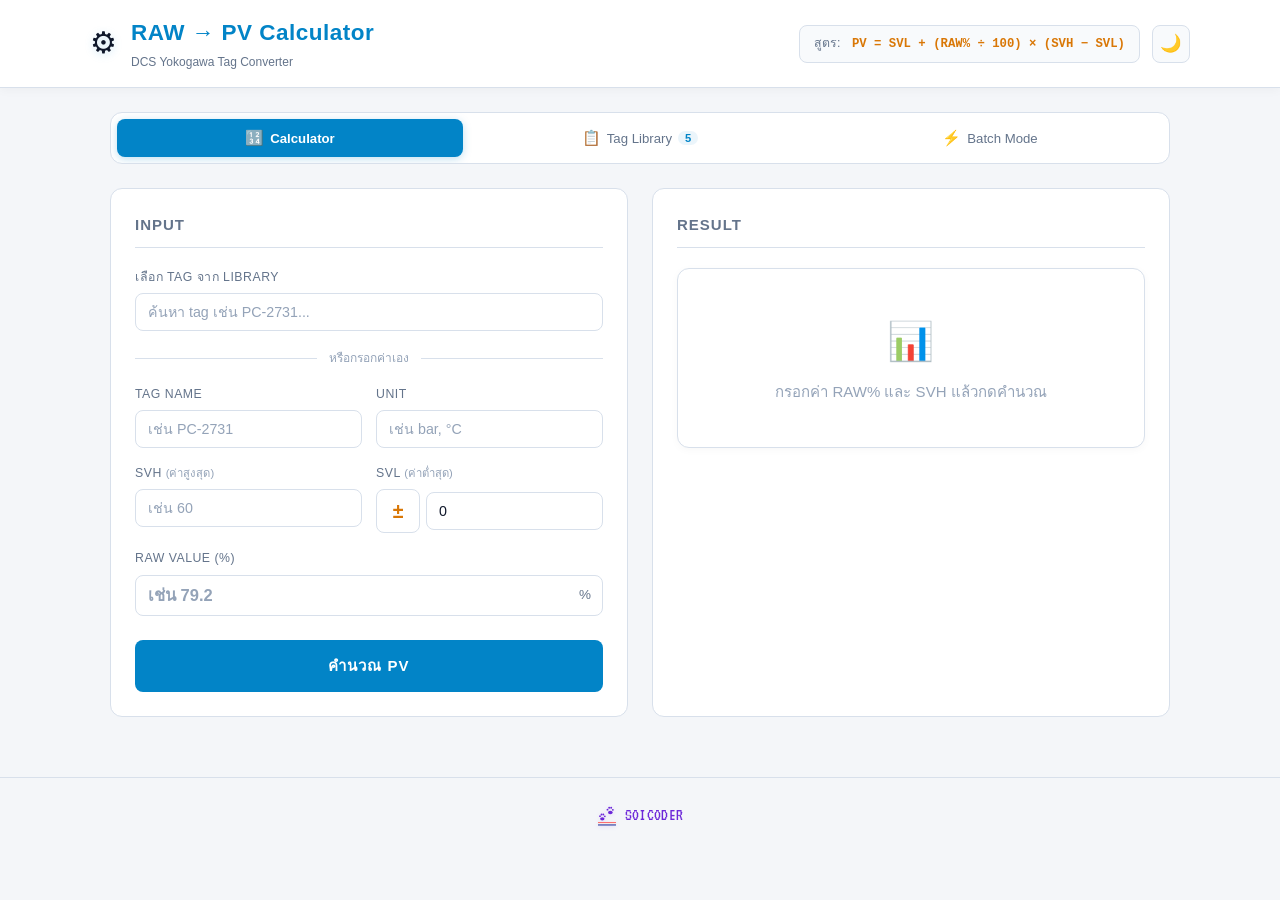
<file: index.html>
<!DOCTYPE html>
<html lang="th">
<head>
  <meta charset="UTF-8">
  <meta name="viewport" content="width=device-width, initial-scale=1.0">
  <title>RAW → PV Calculator | DCS Yokogawa</title>

  <!-- PWA -->
  <link rel="manifest" href="manifest.json">
  <link rel="icon" type="image/png" sizes="192x192" href="icons/icon-192.png">
  <meta name="theme-color" content="#f4f6f9">
  <meta name="mobile-web-app-capable" content="yes">
  <meta name="apple-mobile-web-app-capable" content="yes">
  <meta name="apple-mobile-web-app-status-bar-style" content="black-translucent">
  <meta name="apple-mobile-web-app-title" content="RAW→PV">
  <link rel="apple-touch-icon" href="icons/icon-192.png">

  <!-- SEO / OG -->
  <meta name="description" content="แปลงค่า RAW% เป็น PV จริงสำหรับ DCS Yokogawa — รองรับ SVH, SVL, Tag Library และ Batch Mode">
  <meta property="og:title" content="RAW → PV Calculator | DCS Yokogawa">
  <meta property="og:description" content="แปลงค่า RAW% เป็น PV จริงสำหรับ DCS Yokogawa — รองรับ SVH, SVL, Tag Library และ Batch Mode">
  <meta property="og:type" content="website">
  <meta property="og:image" content="icons/icon-512.png">

  <link rel="stylesheet" href="css/style.css">

  <script>
    if (localStorage.getItem('dcs_theme') === 'dark') {
      document.documentElement.setAttribute('data-theme', 'dark');
    }
  </script>

  <!-- SOICODER brand badge font -->
  <link rel="preconnect" href="https://fonts.googleapis.com">
  <link rel="preconnect" href="https://fonts.gstatic.com" crossorigin>
  <link href="https://fonts.googleapis.com/css2?family=VT323&display=swap" rel="stylesheet">
</head>
<body>
  <header>
    <div class="header-content">
      <div class="header-title">
        <span class="header-icon">⚙</span>
        <div>
          <h1>RAW → PV Calculator</h1>
          <p class="header-sub">DCS Yokogawa Tag Converter</p>
        </div>
      </div>
      <div class="header-right">
        <div class="header-formula">
          <span class="formula-label">สูตร:</span>
          <span class="formula-text">PV = SVL + (RAW% ÷ 100) × (SVH − SVL)</span>
        </div>
        <button id="theme-toggle" class="btn-theme-toggle" type="button" aria-label="สลับโหมด มืด/สว่าง" title="สลับโหมด มืด/สว่าง">
          <span class="theme-toggle-icon" id="theme-icon">🌙</span>
        </button>
      </div>
    </div>
  </header>

  <main class="container">
    <div class="tabs">
      <button class="tab-btn active" data-tab="calculator">
        <span class="tab-icon">🔢</span> Calculator
      </button>
      <button class="tab-btn" data-tab="library">
        <span class="tab-icon">📋</span> Tag Library
        <span class="tag-count" id="tag-count">0</span>
      </button>
      <button class="tab-btn" data-tab="batch">
        <span class="tab-icon">⚡</span> Batch Mode
      </button>
    </div>

    <!-- ===== CALCULATOR TAB ===== -->
    <div id="calculator" class="tab-content active">
      <div class="calc-layout">
        <div class="calc-input-panel">
          <h2 class="panel-title">Input</h2>

          <div class="form-group">
            <label>เลือก Tag จาก Library</label>
            <div class="tag-search-wrapper">
              <input type="text" id="calc-tag-search" placeholder="ค้นหา tag เช่น PC-2731..." autocomplete="off">
              <div class="tag-dropdown" id="calc-tag-dropdown"></div>
            </div>
          </div>

          <div class="divider"><span>หรือกรอกค่าเอง</span></div>

          <div class="form-row">
            <div class="form-group">
              <label>Tag Name</label>
              <input type="text" id="calc-tag-name" placeholder="เช่น PC-2731">
            </div>
            <div class="form-group">
              <label>Unit</label>
              <input type="text" id="calc-unit" placeholder="เช่น bar, °C">
            </div>
          </div>

          <div class="form-row">
            <div class="form-group">
              <label>SVH <span class="label-hint">(ค่าสูงสุด)</span></label>
              <input type="number" id="calc-svh" placeholder="เช่น 60" step="any">
            </div>
            <div class="form-group">
              <label>SVL <span class="label-hint">(ค่าต่ำสุด)</span></label>
              <div class="svl-wrapper">
                <button class="btn-sign" type="button" data-target="calc-svl" title="สลับ +/−">±</button>
                <input type="text" inputmode="decimal" id="calc-svl" placeholder="0" value="0">
              </div>
            </div>
          </div>

          <div class="form-group">
            <label>RAW Value (%)</label>
            <div class="raw-input-wrapper">
              <input type="number" id="calc-raw" placeholder="เช่น 79.2" step="any" min="0" max="100">
              <span class="input-suffix">%</span>
            </div>
          </div>

          <button class="btn-primary btn-lg" id="calc-btn">คำนวณ PV</button>
        </div>

        <div class="calc-result-panel">
          <h2 class="panel-title">Result</h2>

          <div class="result-card" id="result-card">
            <div class="result-empty" id="result-empty">
              <span class="result-empty-icon">📊</span>
              <p>กรอกค่า RAW% และ SVH แล้วกดคำนวณ</p>
            </div>
            <div class="result-display" id="result-display" style="display:none">
              <div class="result-tag-name" id="result-tag-name">—</div>
              <div class="result-pv-label">Process Variable (PV)</div>
              <div class="result-pv-value">
                <span id="result-pv-number">—</span>
                <span id="result-pv-unit" class="result-unit"></span>
              </div>
              <div class="result-breakdown" id="result-breakdown"></div>
              <div class="result-formula" id="result-formula"></div>
            </div>
          </div>

          <div class="quick-ref" id="quick-ref" style="display:none">
            <h3>Quick Reference</h3>
            <div class="quick-ref-table">
              <div class="qr-header">
                <span>RAW%</span>
                <span>PV</span>
              </div>
              <div id="quick-ref-rows"></div>
            </div>
          </div>
        </div>
      </div>
    </div>

    <!-- ===== TAG LIBRARY TAB ===== -->
    <div id="library" class="tab-content">
      <div class="library-toolbar">
        <div class="search-wrapper">
          <span class="search-icon">🔍</span>
          <input type="text" id="lib-search" placeholder="ค้นหา Tag Name หรือ Description...">
        </div>
        <button class="btn-primary" id="add-tag-btn">+ เพิ่ม Tag</button>
      </div>

      <div class="library-table-wrapper">
        <table class="library-table" id="library-table">
          <thead>
            <tr>
              <th>Tag Name</th>
              <th>Description</th>
              <th class="text-right">SVH</th>
              <th class="text-right">SVL</th>
              <th>Unit</th>
              <th class="text-center">Action</th>
            </tr>
          </thead>
          <tbody id="library-tbody">
            <tr class="empty-row" id="library-empty">
              <td colspan="6">
                <div class="empty-state">
                  <span>📋</span>
                  <p>ยังไม่มี Tag ในระบบ กดปุ่ม &quot;เพิ่ม Tag&quot; เพื่อเริ่มต้น</p>
                </div>
              </td>
            </tr>
          </tbody>
        </table>
      </div>

      <div class="library-actions">
        <button class="btn-outline" id="export-csv-btn">⬇ Export CSV</button>
        <button class="btn-outline" id="import-csv-btn">⬆ Import CSV</button>
        <input type="file" id="import-file-input" accept=".csv" style="display:none">
        <button class="btn-danger-outline" id="clear-all-btn">🗑 ล้างทั้งหมด</button>
      </div>
    </div>

    <!-- ===== BATCH MODE TAB ===== -->
    <div id="batch" class="tab-content">
      <div class="batch-layout">
        <div class="batch-input-panel">
          <h2 class="panel-title">Batch Input</h2>

          <div class="form-group">
            <label>เลือก Tag</label>
            <div class="tag-search-wrapper">
              <input type="text" id="batch-tag-search" placeholder="ค้นหา tag..." autocomplete="off">
              <div class="tag-dropdown" id="batch-tag-dropdown"></div>
            </div>
          </div>

          <div class="form-row">
            <div class="form-group">
              <label>SVH</label>
              <input type="number" id="batch-svh" placeholder="ค่าสูงสุด" step="any">
            </div>
            <div class="form-group">
              <label>SVL</label>
              <div class="svl-wrapper">
                <button class="btn-sign" type="button" data-target="batch-svl" title="สลับ +/−">±</button>
                <input type="text" inputmode="decimal" id="batch-svl" placeholder="0" value="0">
              </div>
            </div>
            <div class="form-group">
              <label>Unit</label>
              <input type="text" id="batch-unit" placeholder="หน่วย">
            </div>
          </div>

          <div class="form-group">
            <label>RAW Values (%) <span class="label-hint">— ใส่ทีละบรรทัด หรือคั่นด้วย comma</span></label>
            <textarea id="batch-raw-input" rows="8" placeholder="ตัวอย่าง:&#10;79.2&#10;45.0&#10;100&#10;0&#10;33.5, 67.8, 22.1"></textarea>
          </div>

          <button class="btn-primary btn-lg" id="batch-calc-btn">คำนวณทั้งหมด</button>
        </div>

        <div class="batch-result-panel">
          <h2 class="panel-title">
            Results
            <span id="batch-result-count" class="result-count"></span>
          </h2>

          <div id="batch-empty" class="empty-state">
            <span>⚡</span>
            <p>ใส่ค่า RAW% และกดคำนวณ</p>
          </div>

          <div id="batch-results-wrapper" style="display:none">
            <div class="batch-table-wrapper">
              <table class="batch-table" id="batch-table">
                <thead>
                  <tr>
                    <th>#</th>
                    <th class="text-right">RAW (%)</th>
                    <th class="text-right">PV</th>
                    <th>Unit</th>
                    <th>Span %</th>
                  </tr>
                </thead>
                <tbody id="batch-tbody"></tbody>
              </table>
            </div>
            <div class="batch-actions">
              <button class="btn-outline" id="batch-copy-btn">📋 Copy ตาราง</button>
              <button class="btn-outline" id="batch-export-btn">⬇ Export CSV</button>
            </div>
          </div>
        </div>
      </div>
    </div>
  </main>

  <footer class="app-footer">
    <div class="soicoder-badge">
      <svg class="soicoder-mark" viewBox="0 0 120 130" xmlns="http://www.w3.org/2000/svg" aria-hidden="true">
        <ellipse cx="32" cy="88" rx="13" ry="10" fill="currentColor"/>
        <circle cx="18" cy="72" r="5.2" fill="currentColor"/>
        <circle cx="27" cy="62" r="5.5" fill="currentColor"/>
        <circle cx="38" cy="62" r="5.5" fill="currentColor"/>
        <circle cx="47" cy="73" r="5.2" fill="currentColor"/>
        <ellipse cx="80" cy="50" rx="14" ry="11" fill="currentColor"/>
        <circle cx="63" cy="33" r="5.6" fill="currentColor"/>
        <circle cx="73" cy="22" r="5.8" fill="currentColor"/>
        <circle cx="85" cy="22" r="5.8" fill="currentColor"/>
        <circle cx="95" cy="34" r="5.6" fill="currentColor"/>
        <rect x="6" y="108" width="108" height="6.7" fill="#FF5555"/>
        <rect x="6" y="114.7" width="108" height="6.7" fill="#F8F8F2"/>
        <rect x="6" y="121.4" width="108" height="6.6" fill="#2B3AA0"/>
      </svg>
      <span class="soicoder-word">SOICODER</span>
    </div>
  </footer>

  <!-- ===== MODAL: ADD/EDIT TAG ===== -->
  <div class="modal-overlay" id="modal-overlay" style="display:none">
    <div class="modal">
      <div class="modal-header">
        <h3 id="modal-title">เพิ่ม Tag</h3>
        <button class="modal-close" id="modal-close">✕</button>
      </div>
      <div class="modal-body">
        <div class="form-row">
          <div class="form-group">
            <label>Tag Name <span class="required">*</span></label>
            <input type="text" id="modal-tag-name" placeholder="เช่น PC-2731">
          </div>
          <div class="form-group">
            <label>Unit</label>
            <input type="text" id="modal-unit" placeholder="เช่น bar, °C, %">
          </div>
        </div>
        <div class="form-group">
          <label>Description</label>
          <input type="text" id="modal-description" placeholder="เช่น Pressure Controller Loop 2731">
        </div>
        <div class="form-row">
          <div class="form-group">
            <label>SVH <span class="required">*</span> <span class="label-hint">(ค่าสูงสุด)</span></label>
            <input type="number" id="modal-svh" placeholder="เช่น 60" step="any">
          </div>
          <div class="form-group">
            <label>SVL <span class="label-hint">(ค่าต่ำสุด)</span></label>
            <div class="svl-wrapper">
              <button class="btn-sign" type="button" data-target="modal-svl" title="สลับ +/−">±</button>
              <input type="text" inputmode="decimal" id="modal-svl" placeholder="0" value="0">
            </div>
          </div>
        </div>
        <div id="modal-error" class="modal-error" style="display:none"></div>
      </div>
      <div class="modal-footer">
        <button class="btn-outline" id="modal-cancel">ยกเลิก</button>
        <button class="btn-primary" id="modal-save">บันทึก</button>
      </div>
    </div>
  </div>

  <!-- ===== MINUS BAR (floating above keyboard when SVL focused) ===== -->
  <div id="minus-bar" style="display:none">
    <button id="minus-bar-btn" type="button">
      <span class="minus-bar-icon">−</span>
      <span class="minus-bar-text">กดเพื่อเปลี่ยนเป็นค่าติดลบ / บวก</span>
    </button>
  </div>

  <!-- ===== TOAST ===== -->
  <div class="toast" id="toast"></div>

  <script src="js/app.js"></script>
  <script>
    if ('serviceWorker' in navigator) {
      window.addEventListener('load', () => {
        navigator.serviceWorker.register('sw.js').catch(() => {});
      });
    }
  </script>
</body>
</html>
</file>
<file: css/style.css>
/* ============================================================
   Light Industrial Theme – RAW to PV Calculator
   (with Dark Mode support via [data-theme="dark"])
   ============================================================ */

:root {
  --bg:          #f4f6f9;
  --surface:     #ffffff;
  --card:        #f8fafc;
  --card-hover:  #eef2f6;
  --border:      #d8e0eb;
  --border-light:#cbd5e1;

  --accent:      #0284c7;
  --accent-dim:  #0369a1;
  --accent-bg:   rgba(2,132,199,0.08);

  --green:       #15803d;
  --green-dim:   #166534;
  --green-bg:    rgba(21,128,61,0.08);

  --yellow:      #d97706;
  --red:         #dc2626;
  --red-bg:      rgba(220,38,38,0.08);

  --text:        #0f172a;
  --text-muted:  #64748b;
  --text-dim:    #94a3b8;

  --radius:      8px;
  --radius-lg:   12px;
  --shadow:      0 4px 20px rgba(15,23,42,0.08);
  --transition:  0.18s ease;
}

[data-theme="dark"] {
  --bg:          #141820;
  --surface:     #1e2332;
  --card:        #252b3b;
  --card-hover:  #2c3347;
  --border:      #323a52;
  --border-light:#3d4766;

  --accent:      #00c8ff;
  --accent-dim:  #007fa3;
  --accent-bg:   rgba(0,200,255,0.08);

  --green:       #00e676;
  --green-dim:   #00994a;
  --green-bg:    rgba(0,230,118,0.08);

  --yellow:      #ffd740;
  --red:         #ff5252;
  --red-bg:      rgba(255,82,82,0.1);

  --text:        #dce3f7;
  --text-muted:  #8a93b5;
  --text-dim:  #5a6380;

  --shadow:      0 4px 24px rgba(0,0,0,0.4);
}

*, *::before, *::after { box-sizing: border-box; margin: 0; padding: 0; }

html { font-size: 15px; }

body {
  font-family: 'Segoe UI', 'Helvetica Neue', Arial, sans-serif;
  background: var(--bg);
  color: var(--text);
  min-height: 100vh;
  line-height: 1.55;
  transition: background var(--transition), color var(--transition);
}

/* ===== HEADER ===== */
header {
  background: #ffffff;
  border-bottom: 1px solid var(--border);
  padding: 16px 24px;
  position: sticky;
  top: 0;
  z-index: 100;
  box-shadow: 0 2px 10px rgba(15,23,42,0.04);
  transition: background var(--transition), border-color var(--transition);
}

[data-theme="dark"] header {
  background: linear-gradient(135deg, #1a2040 0%, #0d1525 100%);
  box-shadow: 0 2px 16px rgba(0,0,0,0.5);
}

.header-content {
  max-width: 1100px;
  margin: 0 auto;
  display: flex;
  align-items: center;
  justify-content: space-between;
  flex-wrap: wrap;
  gap: 12px;
}

.header-title {
  display: flex;
  align-items: center;
  gap: 14px;
}

.header-right {
  display: flex;
  align-items: center;
  gap: 12px;
  flex-wrap: wrap;
}

.btn-theme-toggle {
  background: var(--card);
  border: 1px solid var(--border);
  border-radius: var(--radius);
  width: 38px;
  height: 38px;
  display: flex;
  align-items: center;
  justify-content: center;
  font-size: 1.15rem;
  cursor: pointer;
  transition: var(--transition);
  color: var(--text);
  flex-shrink: 0;
}

.btn-theme-toggle:hover {
  background: var(--card-hover);
  border-color: var(--accent);
  transform: scale(1.05);
}

.header-icon {
  font-size: 2rem;
  filter: drop-shadow(0 2px 4px rgba(2,132,199,0.2));
}

[data-theme="dark"] .header-icon {
  filter: drop-shadow(0 0 8px var(--accent));
}

header h1 {
  font-size: 1.5rem;
  font-weight: 700;
  color: var(--accent);
  letter-spacing: 0.5px;
}

[data-theme="dark"] header h1 {
  text-shadow: 0 0 20px rgba(0,200,255,0.4);
}

.header-sub {
  font-size: 0.8rem;
  color: var(--text-muted);
  margin-top: 2px;
}

.header-formula {
  background: var(--card);
  border: 1px solid var(--border);
  border-radius: var(--radius);
  padding: 8px 14px;
  font-size: 0.82rem;
}

.formula-label {
  color: var(--text-muted);
  margin-right: 8px;
}

.formula-text {
  color: var(--yellow);
  font-family: 'Courier New', monospace;
  font-weight: 600;
}

/* ===== CONTAINER ===== */
.container {
  max-width: 1100px;
  margin: 0 auto;
  padding: 24px 20px 60px;
}

/* ===== TABS ===== */
.tabs {
  display: flex;
  gap: 4px;
  margin-bottom: 24px;
  background: var(--surface);
  border: 1px solid var(--border);
  border-radius: var(--radius-lg);
  padding: 6px;
  overflow-x: auto;
  -webkit-overflow-scrolling: touch;
  scrollbar-width: none;
}
.tabs::-webkit-scrollbar { display: none; }

.tab-btn {
  flex: 1;
  min-width: 110px;
  padding: 10px 14px;
  border: none;
  background: transparent;
  color: var(--text-muted);
  border-radius: var(--radius);
  cursor: pointer;
  font-size: 0.88rem;
  font-weight: 500;
  transition: var(--transition);
  display: flex;
  align-items: center;
  justify-content: center;
  gap: 6px;
  position: relative;
  white-space: nowrap;
}

.tab-btn:hover {
  background: var(--card-hover);
  color: var(--text);
}

.tab-btn.active {
  background: var(--accent);
  color: #ffffff;
  font-weight: 700;
  box-shadow: 0 2px 8px rgba(2,132,199,0.25);
}

[data-theme="dark"] .tab-btn.active {
  color: #0a0f1a;
  box-shadow: 0 0 16px rgba(0,200,255,0.35);
}

.tab-icon { font-size: 1rem; }

.tag-count {
  background: var(--accent-bg);
  color: var(--accent);
  border-radius: 10px;
  padding: 1px 7px;
  font-size: 0.75rem;
  font-weight: 700;
  min-width: 20px;
  text-align: center;
}

[data-theme="dark"] .tag-count {
  background: var(--accent-dim);
}

.tab-btn.active .tag-count {
  background: rgba(255,255,255,0.25);
  color: #ffffff;
}

[data-theme="dark"] .tab-btn.active .tag-count {
  background: rgba(0,0,0,0.2);
  color: #0a0f1a;
}

/* ===== TAB CONTENT ===== */
.tab-content { display: none; }
.tab-content.active { display: block; }

/* ===== PANEL TITLE ===== */
.panel-title {
  font-size: 1rem;
  font-weight: 600;
  color: var(--text-muted);
  text-transform: uppercase;
  letter-spacing: 1px;
  margin-bottom: 20px;
  padding-bottom: 10px;
  border-bottom: 1px solid var(--border);
  display: flex;
  align-items: center;
  gap: 8px;
}

/* ===== FORM ELEMENTS ===== */
.form-group {
  margin-bottom: 16px;
  flex: 1;
}

.form-row {
  display: flex;
  gap: 14px;
  flex-wrap: wrap;
}

label {
  display: block;
  font-size: 0.82rem;
  color: var(--text-muted);
  margin-bottom: 6px;
  font-weight: 500;
  text-transform: uppercase;
  letter-spacing: 0.5px;
}

.label-hint {
  font-size: 0.75rem;
  color: var(--text-dim);
  text-transform: none;
  letter-spacing: 0;
  font-weight: 400;
}

.required { color: var(--red); }

input[type="text"],
input[type="number"],
textarea,
select {
  width: 100%;
  padding: 10px 12px;
  background: var(--surface);
  border: 1px solid var(--border);
  border-radius: var(--radius);
  color: var(--text);
  font-size: 0.95rem;
  transition: var(--transition);
  font-family: inherit;
}

input:focus,
textarea:focus,
select:focus {
  outline: none;
  border-color: var(--accent);
  box-shadow: 0 0 0 3px rgba(2,132,199,0.15);
}

[data-theme="dark"] input:focus,
[data-theme="dark"] textarea:focus,
[data-theme="dark"] select:focus {
  box-shadow: 0 0 0 2px rgba(0,200,255,0.15);
}

input::placeholder,
textarea::placeholder { color: var(--text-dim); }

textarea { resize: vertical; line-height: 1.6; }

.raw-input-wrapper {
  position: relative;
}

.raw-input-wrapper input {
  padding-right: 40px;
  font-size: 1.1rem;
  font-weight: 600;
  color: var(--yellow);
}

.input-suffix {
  position: absolute;
  right: 12px;
  top: 50%;
  transform: translateY(-50%);
  color: var(--text-muted);
  font-size: 0.9rem;
  pointer-events: none;
}

/* ===== SVL SIGN TOGGLE ===== */
.svl-wrapper {
  display: flex;
  gap: 6px;
  align-items: center;
}

.svl-wrapper input {
  flex: 1;
}

.btn-sign {
  flex-shrink: 0;
  width: 44px;
  height: 44px;
  background: var(--surface);
  border: 1px solid var(--border);
  border-radius: var(--radius);
  color: var(--yellow);
  font-size: 1.3rem;
  font-weight: 700;
  cursor: pointer;
  transition: var(--transition);
  display: flex;
  align-items: center;
  justify-content: center;
  line-height: 1;
  padding: 0;
}

.btn-sign:hover,
.btn-sign:active {
  background: var(--yellow);
  color: #ffffff;
  border-color: var(--yellow);
  box-shadow: 0 2px 8px rgba(217,119,6,0.3);
}

[data-theme="dark"] .btn-sign:hover,
[data-theme="dark"] .btn-sign:active {
  color: #0a0f1a;
  box-shadow: 0 0 12px rgba(255,215,64,0.4);
}

/* ===== DIVIDER ===== */
.divider {
  display: flex;
  align-items: center;
  gap: 12px;
  margin: 18px 0;
  color: var(--text-dim);
  font-size: 0.8rem;
}

.divider::before,
.divider::after {
  content: '';
  flex: 1;
  height: 1px;
  background: var(--border);
}

/* ===== TAG SEARCH DROPDOWN ===== */
.tag-search-wrapper { position: relative; }

.tag-dropdown {
  position: absolute;
  top: calc(100% + 4px);
  left: 0;
  right: 0;
  background: var(--card);
  border: 1px solid var(--border);
  border-radius: var(--radius);
  box-shadow: var(--shadow);
  z-index: 50;
  max-height: 220px;
  overflow-y: auto;
  display: none;
}

.tag-dropdown.open { display: block; }

.dropdown-item {
  padding: 10px 14px;
  cursor: pointer;
  transition: var(--transition);
  display: flex;
  justify-content: space-between;
  align-items: center;
  border-bottom: 1px solid var(--border);
}

.dropdown-item:last-child { border-bottom: none; }
.dropdown-item:hover { background: var(--accent-bg); }

.dropdown-tag-name {
  font-weight: 600;
  color: var(--accent);
  font-family: monospace;
  font-size: 0.9rem;
}

.dropdown-tag-info {
  font-size: 0.78rem;
  color: var(--text-muted);
  text-align: right;
}

.dropdown-empty {
  padding: 16px;
  text-align: center;
  color: var(--text-dim);
  font-size: 0.85rem;
}

/* ===== BUTTONS ===== */
.btn-primary {
  background: var(--accent);
  color: #ffffff;
  border: none;
  border-radius: var(--radius);
  padding: 10px 20px;
  font-weight: 700;
  font-size: 0.9rem;
  cursor: pointer;
  transition: var(--transition);
  letter-spacing: 0.3px;
}

.btn-primary:hover {
  background: var(--accent-dim);
  box-shadow: 0 4px 12px rgba(2,132,199,0.25);
}

[data-theme="dark"] .btn-primary {
  color: #0a0f1a;
}

[data-theme="dark"] .btn-primary:hover {
  background: #33d6ff;
  box-shadow: 0 0 18px rgba(0,200,255,0.4);
}

.btn-primary.btn-lg {
  width: 100%;
  padding: 14px;
  font-size: 1rem;
  margin-top: 8px;
  border-radius: var(--radius);
  text-transform: uppercase;
  letter-spacing: 1px;
}

.btn-outline {
  background: transparent;
  color: var(--text-muted);
  border: 1px solid var(--border);
  border-radius: var(--radius);
  padding: 9px 16px;
  font-size: 0.85rem;
  cursor: pointer;
  transition: var(--transition);
}

.btn-outline:hover {
  border-color: var(--accent);
  color: var(--accent);
  background: var(--accent-bg);
}

.btn-danger-outline {
  background: transparent;
  color: var(--text-muted);
  border: 1px solid var(--border);
  border-radius: var(--radius);
  padding: 9px 16px;
  font-size: 0.85rem;
  cursor: pointer;
  transition: var(--transition);
}

.btn-danger-outline:hover {
  border-color: var(--red);
  color: var(--red);
  background: var(--red-bg);
}

.btn-icon {
  background: transparent;
  border: 1px solid var(--border);
  border-radius: 6px;
  padding: 5px 10px;
  cursor: pointer;
  color: var(--text-muted);
  font-size: 0.8rem;
  transition: var(--transition);
}

.btn-icon:hover { color: var(--text); border-color: var(--border-light); }
.btn-icon.edit:hover { color: var(--accent); border-color: var(--accent); }
.btn-icon.delete:hover { color: var(--red); border-color: var(--red); }
.btn-icon.use:hover { color: var(--green); border-color: var(--green); }

/* ===== CALCULATOR LAYOUT ===== */
.calc-layout {
  display: grid;
  grid-template-columns: 1fr 1fr;
  gap: 24px;
}

@media (max-width: 720px) {
  .calc-layout { grid-template-columns: 1fr; }
}

.calc-input-panel,
.calc-result-panel {
  background: var(--surface);
  border: 1px solid var(--border);
  border-radius: var(--radius-lg);
  padding: 24px;
}

/* ===== RESULT CARD ===== */
.result-card {
  background: var(--surface);
  border: 1px solid var(--border);
  border-radius: var(--radius-lg);
  min-height: 180px;
  display: flex;
  align-items: center;
  justify-content: center;
  margin-bottom: 20px;
  overflow: hidden;
  box-shadow: 0 2px 8px rgba(15,23,42,0.03);
}

[data-theme="dark"] .result-card {
  background: var(--card);
  box-shadow: none;
}

.result-empty {
  text-align: center;
  color: var(--text-dim);
  padding: 24px;
}

.result-empty-icon { font-size: 2.5rem; display: block; margin-bottom: 10px; }

.result-display {
  padding: 28px;
  text-align: center;
  width: 100%;
}

.result-tag-name {
  font-size: 0.85rem;
  color: var(--text-muted);
  font-family: monospace;
  font-weight: 600;
  letter-spacing: 1px;
  margin-bottom: 8px;
  text-transform: uppercase;
}

.result-pv-label {
  font-size: 0.75rem;
  color: var(--text-dim);
  text-transform: uppercase;
  letter-spacing: 1.5px;
  margin-bottom: 6px;
}

.result-pv-value {
  font-size: 3rem;
  font-weight: 800;
  color: var(--green);
  line-height: 1.1;
  margin-bottom: 12px;
}

[data-theme="dark"] .result-pv-value {
  text-shadow: 0 0 24px rgba(0,230,118,0.5);
}

.result-unit {
  font-size: 1.5rem;
  color: var(--text-muted);
  margin-left: 8px;
  font-weight: 400;
}

.result-breakdown {
  font-size: 0.82rem;
  color: var(--text-muted);
  margin-bottom: 8px;
}

.result-formula {
  font-family: 'Courier New', monospace;
  font-size: 0.82rem;
  color: var(--yellow);
  background: rgba(217,119,6,0.08);
  border: 1px solid rgba(217,119,6,0.25);
  border-radius: 6px;
  padding: 6px 12px;
  display: inline-block;
}

[data-theme="dark"] .result-formula {
  background: rgba(255,215,64,0.08);
  border: 1px solid rgba(255,215,64,0.2);
}

/* ===== QUICK REFERENCE ===== */
.quick-ref {
  background: var(--card);
  border: 1px solid var(--border);
  border-radius: var(--radius-lg);
  padding: 16px;
}

.quick-ref h3 {
  font-size: 0.8rem;
  text-transform: uppercase;
  letter-spacing: 1px;
  color: var(--text-muted);
  margin-bottom: 12px;
}

.quick-ref-table { font-size: 0.85rem; }

.qr-header {
  display: grid;
  grid-template-columns: 1fr 1fr;
  padding: 4px 8px;
  color: var(--text-dim);
  font-size: 0.75rem;
  text-transform: uppercase;
  border-bottom: 1px solid var(--border);
  margin-bottom: 4px;
}

.qr-row {
  display: grid;
  grid-template-columns: 1fr 1fr;
  padding: 5px 8px;
  border-radius: 4px;
  transition: var(--transition);
}

.qr-row:hover { background: var(--card-hover); }
.qr-row .qr-raw { color: var(--text-muted); }
.qr-row .qr-pv { color: var(--green); font-weight: 600; font-family: monospace; }

/* ===== LIBRARY ===== */
.library-toolbar {
  display: flex;
  gap: 12px;
  margin-bottom: 20px;
  flex-wrap: wrap;
  align-items: center;
}

.search-wrapper {
  flex: 1;
  position: relative;
  min-width: 200px;
}

.search-icon {
  position: absolute;
  left: 12px;
  top: 50%;
  transform: translateY(-50%);
  font-size: 0.9rem;
  pointer-events: none;
}

.search-wrapper input {
  padding-left: 36px;
}

.library-table-wrapper {
  background: var(--surface);
  border: 1px solid var(--border);
  border-radius: var(--radius-lg);
  overflow-x: auto;
  -webkit-overflow-scrolling: touch;
  margin-bottom: 16px;
}

.library-table {
  width: 100%;
  min-width: 540px;
  border-collapse: collapse;
  font-size: 0.88rem;
}

.library-table thead tr {
  background: var(--card);
  border-bottom: 1px solid var(--border);
}

.library-table th {
  padding: 12px 16px;
  text-align: left;
  font-size: 0.75rem;
  text-transform: uppercase;
  letter-spacing: 0.8px;
  color: var(--text-muted);
  font-weight: 600;
  white-space: nowrap;
}

.library-table td {
  padding: 11px 16px;
  border-bottom: 1px solid var(--border);
  vertical-align: middle;
}

.library-table tbody tr:last-child td { border-bottom: none; }

.library-table tbody tr:hover td { background: var(--card-hover); }

.text-right { text-align: right !important; }
.text-center { text-align: center !important; }

.td-tag-name {
  font-family: monospace;
  font-weight: 700;
  color: var(--accent);
  font-size: 0.9rem;
  letter-spacing: 0.5px;
}

.td-desc { color: var(--text-muted); font-size: 0.85rem; }

.td-number {
  font-family: monospace;
  font-weight: 600;
  color: var(--text);
}

.td-unit { color: var(--text-muted); font-size: 0.82rem; }

.td-actions {
  display: flex;
  gap: 6px;
  justify-content: center;
  flex-wrap: nowrap;
}

/* Sticky action column */
.library-table th:last-child,
.library-table td:last-child {
  position: sticky;
  right: 0;
  background: var(--surface);
  box-shadow: -3px 0 6px rgba(15,23,42,0.06);
  z-index: 1;
}
[data-theme="dark"] .library-table th:last-child,
[data-theme="dark"] .library-table td:last-child {
  box-shadow: -4px 0 8px rgba(0,0,0,0.3);
}
.library-table thead th:last-child {
  background: var(--card);
}
.library-table tbody tr:hover td:last-child {
  background: var(--card-hover);
}

.empty-state {
  text-align: center;
  padding: 40px 20px;
  color: var(--text-dim);
}

.empty-state span { font-size: 2.5rem; display: block; margin-bottom: 10px; }
.empty-state p { font-size: 0.9rem; }

.empty-row td { padding: 0 !important; border: none !important; }

.library-actions {
  display: flex;
  gap: 10px;
  flex-wrap: wrap;
}

/* ===== BATCH MODE ===== */
.batch-layout {
  display: grid;
  grid-template-columns: 1fr 1.2fr;
  gap: 24px;
}

@media (max-width: 720px) {
  .batch-layout { grid-template-columns: 1fr; }
}

.batch-input-panel,
.batch-result-panel {
  background: var(--surface);
  border: 1px solid var(--border);
  border-radius: var(--radius-lg);
  padding: 24px;
}

.result-count {
  font-size: 0.75rem;
  background: var(--green-bg);
  color: var(--green);
  border: 1px solid rgba(0,230,118,0.3);
  border-radius: 10px;
  padding: 2px 8px;
  font-weight: 600;
}

.batch-table-wrapper {
  border: 1px solid var(--border);
  border-radius: var(--radius);
  overflow: hidden;
  margin-bottom: 14px;
  max-height: 400px;
  overflow-y: auto;
}

.batch-table {
  width: 100%;
  border-collapse: collapse;
  font-size: 0.88rem;
}

.batch-table thead {
  position: sticky;
  top: 0;
  background: var(--card);
  z-index: 2;
}

.batch-table th {
  padding: 10px 14px;
  text-align: left;
  font-size: 0.75rem;
  text-transform: uppercase;
  letter-spacing: 0.8px;
  color: var(--text-muted);
  border-bottom: 1px solid var(--border);
}

.batch-table td {
  padding: 9px 14px;
  border-bottom: 1px solid var(--border);
}

.batch-table tbody tr:last-child td { border-bottom: none; }
.batch-table tbody tr:hover td { background: var(--card-hover); }

.batch-table .td-raw { color: var(--yellow); font-family: monospace; }
.batch-table .td-pv { color: var(--green); font-weight: 700; font-family: monospace; font-size: 1rem; }
.batch-table .td-unit { color: var(--text-muted); }

.span-bar-wrapper {
  display: flex;
  align-items: center;
  gap: 8px;
}

.span-bar {
  height: 6px;
  border-radius: 3px;
  background: var(--accent);
  opacity: 0.7;
  transition: width 0.3s ease;
  min-width: 2px;
}

.span-pct { font-size: 0.78rem; color: var(--text-muted); white-space: nowrap; }

.batch-actions {
  display: flex;
  gap: 10px;
  flex-wrap: wrap;
}

/* ===== MODAL ===== */
.modal-overlay {
  position: fixed;
  inset: 0;
  background: rgba(15,23,42,0.45);
  backdrop-filter: blur(4px);
  z-index: 200;
  display: flex;
  align-items: center;
  justify-content: center;
  padding: 20px;
}

[data-theme="dark"] .modal-overlay {
  background: rgba(0,0,0,0.7);
}

.modal {
  background: var(--surface);
  border: 1px solid var(--border);
  border-radius: var(--radius-lg);
  width: 100%;
  max-width: 500px;
  box-shadow: 0 12px 32px rgba(15,23,42,0.12);
  animation: modalIn 0.18s ease;
}

[data-theme="dark"] .modal {
  box-shadow: var(--shadow);
}

@keyframes modalIn {
  from { transform: scale(0.95); opacity: 0; }
  to   { transform: scale(1);    opacity: 1; }
}

.modal-header {
  display: flex;
  align-items: center;
  justify-content: space-between;
  padding: 18px 22px;
  border-bottom: 1px solid var(--border);
}

.modal-header h3 {
  font-size: 1rem;
  font-weight: 700;
  color: var(--text);
}

.modal-close {
  background: transparent;
  border: none;
  color: var(--text-muted);
  font-size: 1.1rem;
  cursor: pointer;
  padding: 4px 8px;
  border-radius: 4px;
  transition: var(--transition);
}

.modal-close:hover { background: var(--card-hover); color: var(--text); }

.modal-body {
  padding: 20px 22px;
}

.modal-footer {
  display: flex;
  gap: 10px;
  justify-content: flex-end;
  padding: 14px 22px;
  border-top: 1px solid var(--border);
}

.modal-error {
  background: var(--red-bg);
  border: 1px solid var(--red);
  border-radius: var(--radius);
  padding: 10px 14px;
  color: var(--red);
  font-size: 0.85rem;
  margin-top: 8px;
}

/* ===== MINUS BAR ===== */
#minus-bar {
  position: fixed;
  left: 0;
  right: 0;
  bottom: 0;
  z-index: 400;
  padding: 8px 16px 10px;
  background: var(--surface);
  border-top: 2px solid var(--yellow);
  box-shadow: 0 -4px 16px rgba(15,23,42,0.1);
}

[data-theme="dark"] #minus-bar {
  box-shadow: 0 -4px 20px rgba(0,0,0,0.5);
}

#minus-bar-btn {
  width: 100%;
  padding: 13px 16px;
  background: var(--yellow);
  color: #ffffff;
  border: none;
  border-radius: var(--radius);
  font-size: 0.95rem;
  font-weight: 700;
  cursor: pointer;
  display: flex;
  align-items: center;
  justify-content: center;
  gap: 10px;
  letter-spacing: 0.3px;
  -webkit-tap-highlight-color: transparent;
}

#minus-bar-btn:active {
  background: #b45309;
}

[data-theme="dark"] #minus-bar-btn {
  color: #0a0f1a;
}

[data-theme="dark"] #minus-bar-btn:active {
  background: #e6c200;
}

.minus-bar-icon {
  font-size: 1.8rem;
  line-height: 1;
  font-weight: 900;
}

/* ===== TOAST ===== */
.toast {
  position: fixed;
  bottom: 30px;
  left: 50%;
  transform: translateX(-50%) translateY(20px);
  background: var(--surface);
  border: 1px solid var(--border);
  border-radius: 8px;
  padding: 10px 20px;
  font-size: 0.88rem;
  color: var(--text);
  box-shadow: 0 8px 24px rgba(15,23,42,0.12);
  opacity: 0;
  pointer-events: none;
  transition: opacity 0.2s, transform 0.2s;
  z-index: 300;
  white-space: nowrap;
}

[data-theme="dark"] .toast {
  background: var(--card);
  box-shadow: var(--shadow);
}

.toast.show {
  opacity: 1;
  transform: translateX(-50%) translateY(0);
}

.toast.success { border-color: var(--green); color: var(--green); }
.toast.error   { border-color: var(--red);   color: var(--red);   }

/* ===== SCROLLBAR ===== */
::-webkit-scrollbar { width: 6px; height: 6px; }
::-webkit-scrollbar-track { background: var(--bg); }
::-webkit-scrollbar-thumb { background: var(--border); border-radius: 3px; }
::-webkit-scrollbar-thumb:hover { background: var(--border-light); }

/* ===== SOICODER BRAND BADGE ===== */
.app-footer {
  display: flex;
  justify-content: center;
  padding: 24px 0 32px;
  border-top: 1px solid var(--border);
}
.soicoder-badge {
  display: inline-flex;
  align-items: center;
  gap: 8px;
  font-family: 'VT323', ui-monospace, monospace;
}
.soicoder-mark {
  width: 20px;
  height: 22px;
  color: #6d28d9;
  filter: drop-shadow(0 1px 2px rgba(109,40,217,0.15));
  flex-shrink: 0;
}
.soicoder-word {
  font-size: 1.15rem;
  letter-spacing: .02em;
  color: #6d28d9;
  text-shadow: none;
}

[data-theme="dark"] .soicoder-mark {
  color: #BD93F9;
  filter: drop-shadow(0 0 3px #BD93F9);
}

[data-theme="dark"] .soicoder-word {
  color: #BD93F9;
  text-shadow: 0 0 6px rgba(189,147,249,.7), 0 0 14px rgba(189,147,249,.4);
}
</file>
